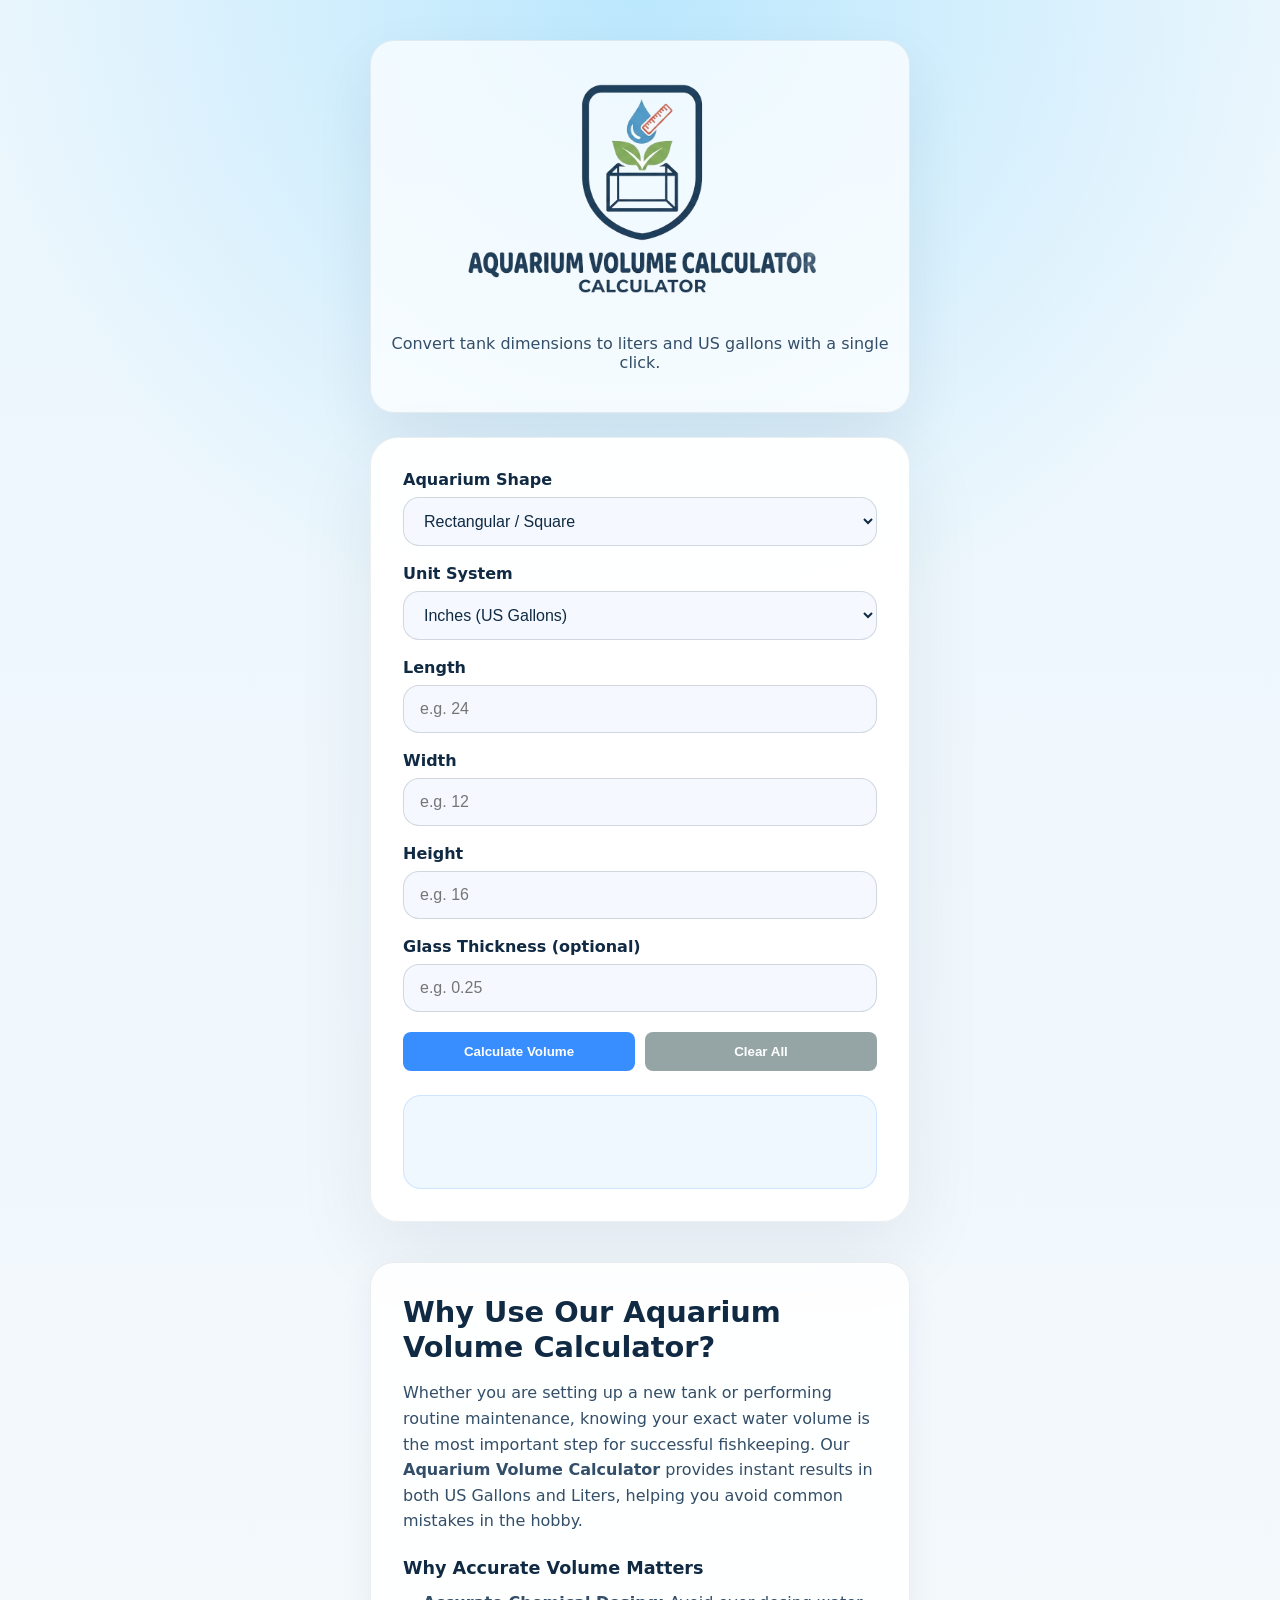
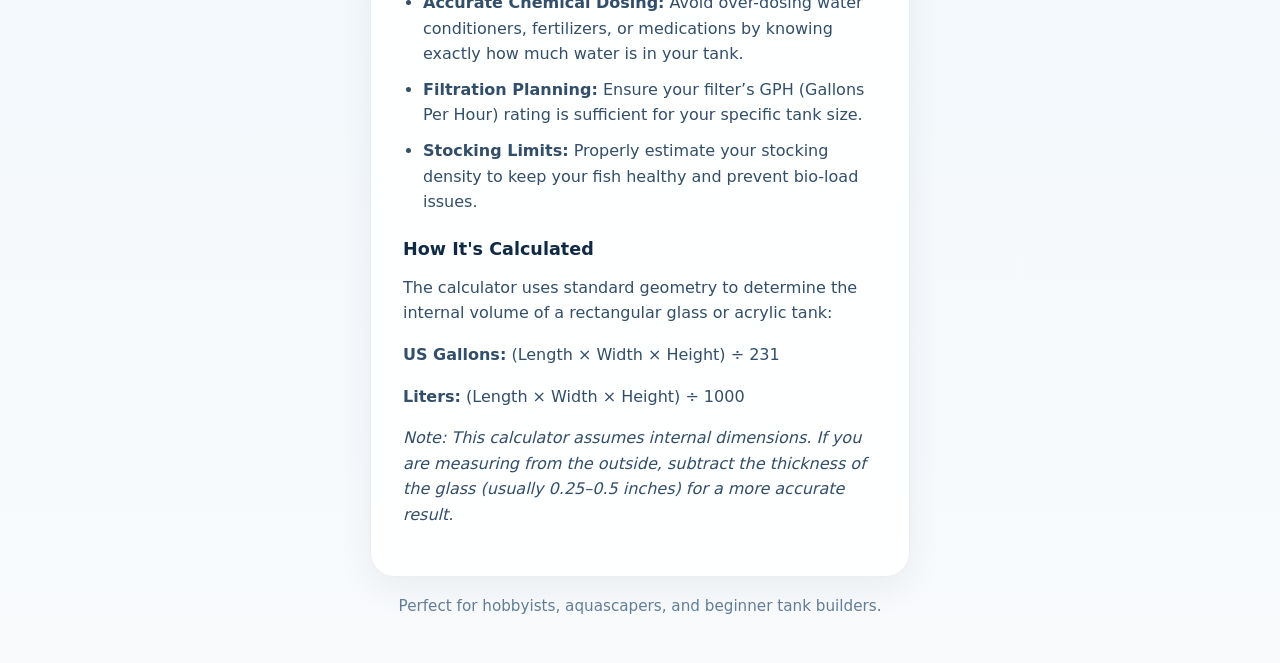
<file: index.html>
﻿<!DOCTYPE html>
<html lang="en">
<head>
    <meta charset="UTF-8">
    <meta name="viewport" content="width=device-width, initial-scale=1.0">
    <title>Aquarium Volume Calculator: Liters & US Gallons | Fish Tank Size</title>
    <meta name="description" content="Use this fast, accurate aquarium volume calculator to find your fish tank size in both Liters and US Gallons. Perfect for planning water changes and stocking.">
    <link rel="stylesheet" href="./styles.css">
    <link rel="icon" href="./assets/favicon/favicon-new.png" type="image/png">
</head>
<body>
    <div class="page-shell">
        <header class="hero">
            <img class="logo" src="./assets/Logo/logo-new.png" alt="Fish Tank Size Logo">
            <p>Convert tank dimensions to liters and US gallons with a single click.</p>
        </header>

        <section class="card">
            <div class="form-group">
                <label for="shape">Aquarium Shape</label>
                <select id="shape" aria-label="Aquarium Shape" onchange="updateVisibility()">
                    <option value="rectangular">Rectangular / Square</option>
                    <option value="cylinder">Cylinder</option>
                    <option value="corner">Corner Tank</option>
                    <option value="bowl">Bowl / Sphere (Half)</option>
                </select>
            </div>
            <div class="form-group">
                <label for="unit">Unit System</label>
                <select id="unit" aria-label="Unit System">
                    <option value="inches">Inches (US Gallons)</option>
                    <option value="cm">Centimeters (Liters)</option>
                </select>
            </div>
            <div id="inputs-rectangular">
                <div class="form-group">
                    <label for="rect-l">Length</label>
                    <input type="number" id="rect-l" placeholder="e.g. 24">
                </div>
                <div class="form-group">
                    <label for="rect-w">Width</label>
                    <input type="number" id="rect-w" placeholder="e.g. 12">
                </div>
                <div class="form-group">
                    <label for="rect-h">Height</label>
                    <input type="number" id="rect-h" placeholder="e.g. 16" min="0" step="0.01">
                </div>
            </div>

            <div id="inputs-cylinder" class="hidden">
                <div class="form-group">
                    <label for="cyl-d">Diameter</label>
                    <input type="number" id="cyl-d" placeholder="e.g. 12" min="0" step="0.01">
                </div>
                <div class="form-group">
                    <label for="cyl-h">Height</label>
                    <input type="number" id="cyl-h" placeholder="e.g. 16" min="0" step="0.01">
                </div>
            </div>

            <div id="inputs-corner" class="hidden">
                <div class="form-group">
                    <label for="corn-r">Radius (Side Length)</label>
                    <input type="number" id="corn-r" placeholder="e.g. 12" min="0" step="0.01">
                </div>
                <div class="form-group">
                    <label for="corn-h">Height</label>
                    <input type="number" id="corn-h" placeholder="e.g. 16" min="0" step="0.01">
                </div>
            </div>

            <div id="inputs-bowl" class="hidden">
                <div class="form-group">
                    <label for="bowl-d">Diameter</label>
                    <input type="number" id="bowl-d" placeholder="e.g. 12" min="0" step="0.01">
                </div>
            </div>

            <div class="form-group">
                <label for="thickness">Glass Thickness (optional)</label>
                <input type="number" id="glass-thickness" placeholder="e.g. 0.25" min="0" step="0.01">
            </div>

            <div class="button-row">
                <button type="button" class="btn-calculate" onclick="calculate()">Calculate Volume</button>
                <button type="button" class="btn-clear" onclick="clearAll()">Clear All</button>
            </div>
            
            <div id="result" aria-live="polite"></div>
        </section>
        
        <section class="content-glue">
            <h2>Why Use Our Aquarium Volume Calculator?</h2>
            <p>Whether you are setting up a new tank or performing routine maintenance, knowing your exact water volume is the most important step for successful fishkeeping. Our <strong>Aquarium Volume Calculator</strong> provides instant results in both US Gallons and Liters, helping you avoid common mistakes in the hobby.</p>

            <h3>Why Accurate Volume Matters</h3>
            <ul>
                <li><strong>Accurate Chemical Dosing:</strong> Avoid over-dosing water conditioners, fertilizers, or medications by knowing exactly how much water is in your tank.</li>
                <li><strong>Filtration Planning:</strong> Ensure your filter’s GPH (Gallons Per Hour) rating is sufficient for your specific tank size.</li>
                <li><strong>Stocking Limits:</strong> Properly estimate your stocking density to keep your fish healthy and prevent bio-load issues.</li>
            </ul>

            <h3>How It's Calculated</h3>
            <p>The calculator uses standard geometry to determine the internal volume of a rectangular glass or acrylic tank:</p>
            <p><strong>US Gallons:</strong> (Length × Width × Height) ÷ 231</p>
            <p><strong>Liters:</strong> (Length × Width × Height) ÷ 1000</p>
            <p><em>Note: This calculator assumes internal dimensions. If you are measuring from the outside, subtract the thickness of the glass (usually 0.25–0.5 inches) for a more accurate result.</em></p>
        </section>

        <footer class="footer-note">Perfect for hobbyists, aquascapers, and beginner tank builders.</footer>
    </div>

    <script src="./script.js"></script>
</body>
</html>
</file>
<file: styles.css>
﻿body {
    margin: 0;
    min-height: 100vh;
    font-family: Inter, system-ui, sans-serif;
    color: #102a43;
    background: radial-gradient(circle at top, rgba(66, 194, 255, 0.28), transparent 28%),
                linear-gradient(180deg, #eaf6fd 0%, #f8fafc 100%);
}

.page-shell {
    max-width: 540px;
    margin: 0 auto;
    padding: 40px 24px 48px;
}

.hero {
    text-align: center;
    padding: 12px 20px 24px 20px;
    margin-bottom: 24px;
    background: rgba(255, 255, 255, 0.72);
    border: 1px solid rgba(16, 42, 67, 0.08);
    border-radius: 24px;
    box-shadow: 0 24px 60px rgba(16, 42, 67, 0.08);
}

.logo {
    display: block;
    max-width: 100%;
    height: auto;
    margin: 0 auto;
    object-fit: contain;
}

.hero p {
    margin-top: 10px;
    color: #334e68;
    font-size: 1rem;
}

.card {
    background: rgba(255, 255, 255, 0.96);
    border: 1px solid rgba(16, 42, 67, 0.08);
    border-radius: 28px;
    padding: 32px;
    box-shadow: 0 28px 80px rgba(16, 42, 67, 0.08);
}

.form-group {
    margin-bottom: 18px;
}

label {
    display: block;
    margin-bottom: 8px;
    font-weight: 700;
    color: #102a43;
}

input,
select {
    width: 100%;
    padding: 14px 16px;
    border: 1px solid rgba(16, 42, 67, 0.16);
    border-radius: 16px;
    background: #f5f9ff;
    color: #102a43;
    font-size: 1rem;
    box-sizing: border-box;
    transition: border-color 0.2s ease, box-shadow 0.2s ease;
}

input:focus,
select:focus {
    outline: none;
    border-color: #3f8cff;
    box-shadow: 0 0 0 4px rgba(56, 142, 255, 0.15);
}

.button-row {
    display: flex;
    gap: 10px;
    margin-top: 20px;
}

.btn-calculate {
    flex: 1;
    padding: 12px;
    background-color: #388eff;
    color: white;
    border: none;
    border-radius: 8px;
    font-weight: 600;
    cursor: pointer;
}

.btn-clear {
    flex: 1;
    padding: 12px;
    background-color: #95a5a6;
    color: white;
    border: none;
    border-radius: 8px;
    font-weight: 600;
    cursor: pointer;
}

.btn-calculate:hover {
    background-color: #2d73cc;
}

.btn-clear:hover {
    background-color: #7f8c8d;
}

#result {
    margin-top: 24px;
    padding: 18px 16px;
    border-radius: 18px;
    border: 1px solid rgba(56, 142, 255, 0.18);
    background: #eff7ff;
    color: #0d3a6d;
    font-size: 1.1rem;
    text-align: center;
    min-height: 56px;
    display: flex;
    align-items: center;
    justify-content: center;
}

.content-glue {
    margin-top: 40px;
    padding: 32px;
    background: rgba(255, 255, 255, 0.88);
    border: 1px solid rgba(16, 42, 67, 0.08);
    border-radius: 24px;
    box-shadow: 0 12px 36px rgba(16, 42, 67, 0.06);
}

.content-glue h2 {
    margin-top: 0;
    margin-bottom: 16px;
    font-size: clamp(1.5rem, 4vw, 1.8rem);
    line-height: 1.2;
    color: #102a43;
}

.content-glue h3 {
    margin-top: 24px;
    margin-bottom: 12px;
    font-size: 1.1rem;
    color: #102a43;
}

.content-glue p {
    margin-bottom: 16px;
    line-height: 1.6;
    color: #334e68;
}

.content-glue ul {
    margin: 0 0 16px 20px;
    padding: 0;
    list-style: disc;
}

.content-glue li {
    margin-bottom: 10px;
    line-height: 1.6;
    color: #334e68;
}

.footer-note {
    margin-top: 20px;
    text-align: center;
    color: #627d98;
    font-size: 0.95rem;
}

@media (max-width: 520px) {
    .page-shell {
        padding: 24px 18px 32px;
    }

    .card {
        padding: 26px;
    }

    .content-glue {
        margin-top: 28px;
        padding: 22px;
    }

    .content-glue h2 {
        font-size: 1.3rem;
    }

    .content-glue h3 {
        font-size: 1rem;
    }
}

.hidden {
    display: none !important;
}
</file>
